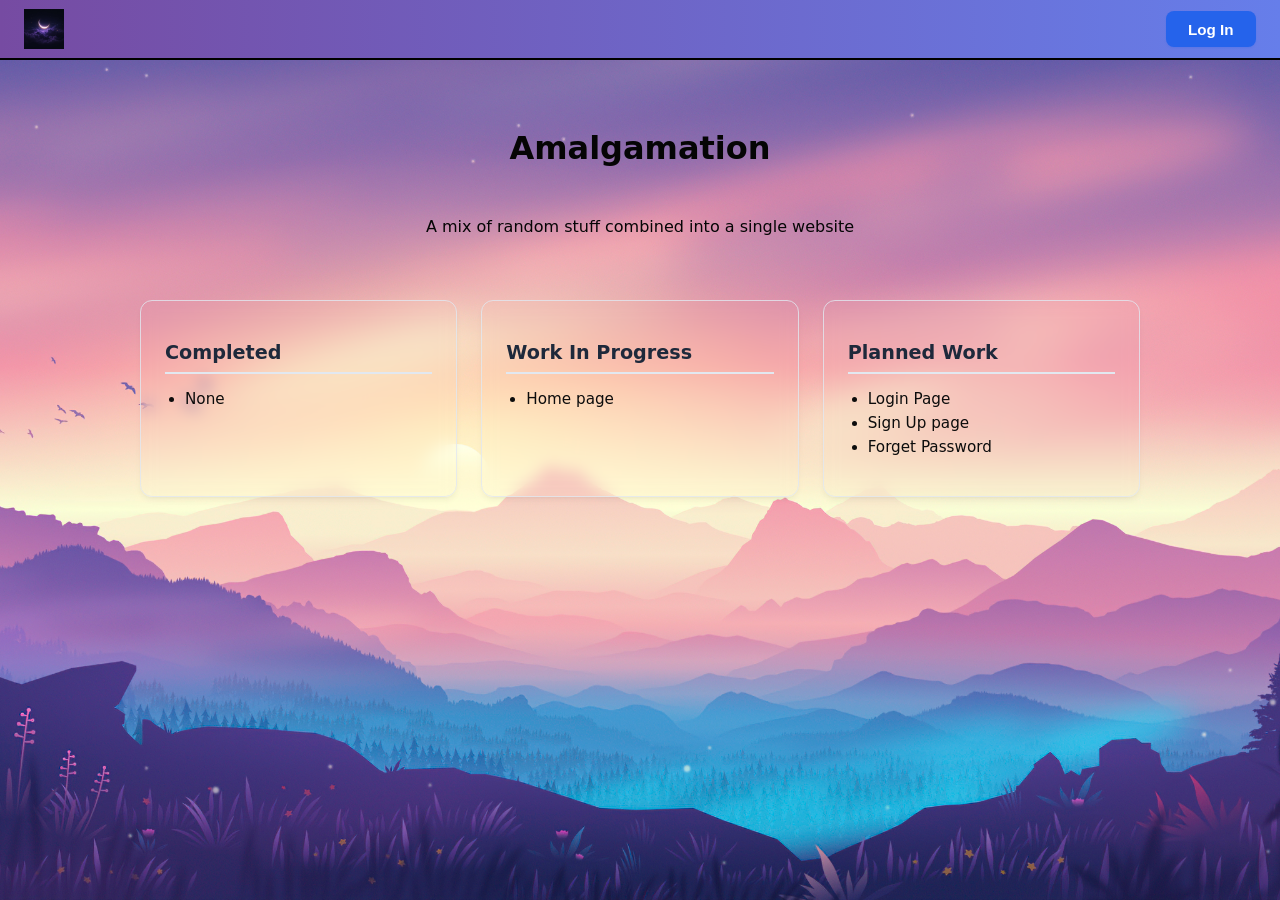
<file: html/index.html>
<!DOCTYPE html>
<html lang="en">

    <head>
        <meta charset="UTF-8">
        <meta name="viewport" content="width=device-width, initial-scale=1.0">
        <title>Minimal Navbar</title>
        <link rel="stylesheet" href="/css/index.css">
    </head>

    <body>

        <header class="navbar-header">
            <nav class="navbar">
                <a href class="logo-link" aria-label="Home">
                    <img src="/photo/test.jpg" alt="Company Logo"
                        class="logo-img">
                </a>
                <div class="nav-actions">
                    <button id="loginBtn" class="btn-login" onclick="login()">Log In</button>
                </div>
            </nav>
        </header>
            <div class="projectInformation">
                <h1 id="websiteTitle">Amalgamation</h1>
                <p id="websiteInformation">A mix of random stuff combined into a
                    single website</p>
            </div>
        <div class="features-container">
            <div class="websiteCompletedFeature feature-card">
                <h2 id="completionStatus">Completed</h2>
                <ul class="completedFeature">
                    <li>None</li>
                </ul>
            </div>
            <div class="websiteWIPFeature feature-card">
                <h2>Work In Progress</h2>
                <ul class="WIPFeature">
                    <li>Home page</li>
                </ul>
            </div>
            <div class="WebsitePlannedFeature feature-card">
                <h2>Planned Work</h2>
                <ul class="plannedFeature">
                    <li>Login Page</li>
                    <li>Sign Up page</li>
                    <li>Forget Password</li>
                </ul>
            </div>
        </div>
        <script src="../js/index.js"></script>
    </body>
</html>
</file>
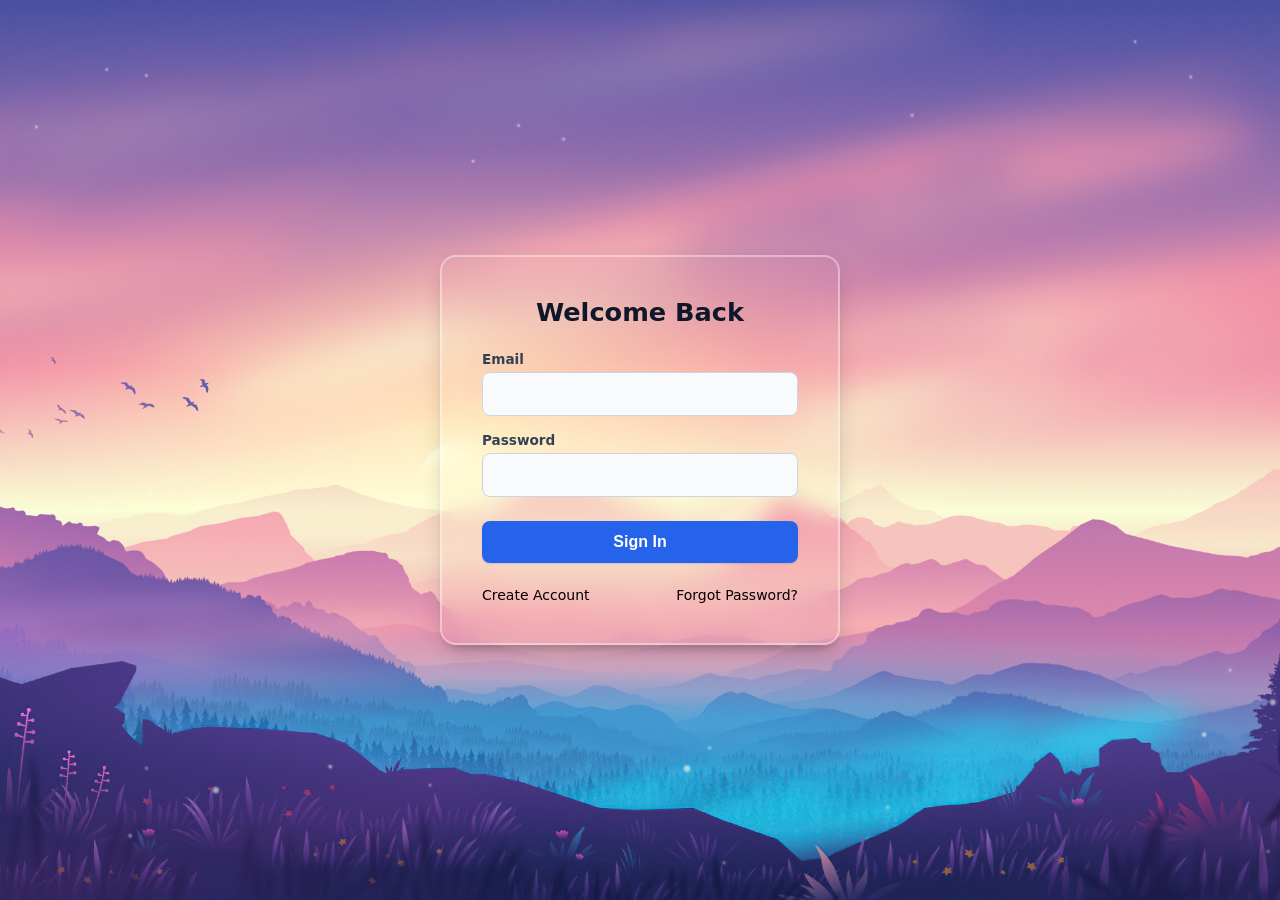
<file: html/signin.html>
<!DOCTYPE html>
<html lang="en">
    <head>
        <meta charset="UTF-8">
        <meta name="viewport" content="width=device-width, initial-scale=1.0">
        <title>Sign In</title>
        <link rel="stylesheet" href="/css/signin.css">
    </head>
    <body>
        <div class="signinForm">
            <form action="/signin" method="post" class="signInForm" autocomplete="off">
                <h2>Welcome Back</h2>

                <label for="email">Email</label>
                <input type="text" name="email" id="email" required />

                <label for="password">Password</label>
                <input type="password" name="password" id="password" required />

                <input type="submit" value="Sign In">
            </form>
            <div class="accountCreation">
                <a href="#">Create Account</a>
                <a href="#">Forgot Password?</a>
            </div>
        </div>
    </body>
</html>
</file>
<file: css/index.css>
html, body {
  height: 100%;
  margin: 0;
  padding: 0;
}

body {
  position: relative;
  font-family: system-ui, -apple-system, BlinkMacSystemFont, 'Segoe UI', Roboto, sans-serif;
  color: #050505;
}


body::before {
  content: "";
  position: absolute;
  inset: 0;
  background-image: url("../photo/test.png");
  background-size: cover;
  background-position: center;
  background-repeat: no-repeat;
  opacity: 1;
  z-index: -1; 
}



.NavbarHeader {
  position: sticky;
  top: 0;
  left: 0;
  width: 100%;
  z-index: 1000;
  box-shadow: 0 1px 3px 0 rgba(0, 0, 0, 0.05);
}

.navbar {
    width: 100%;
    min-height: 60px;
    box-sizing: border-box;
    margin: 0 auto;
    padding: 0 1.5rem;
    display: flex;
    align-items: center;
    justify-content: space-between;
    background: linear-gradient(to right, #764ba2 , #667eea );
    box-sizing: border-box;
    border-bottom: 2px solid #000000;

}

.logo-link {
  display: flex;
  align-items: center;
  text-decoration: none;
}

.logo-img {
  height: 40px;
  width: auto;
  object-fit: contain;
  display: block;
}

.nav-actions {
  display: flex;
  align-items: center;
}

.btn-login {
  background-color: #2563eb;
  color: #ffffff;
  font-size: 0.95rem;
  font-weight: 600;
  padding: 0.6rem 1.4rem;
  border: none;
  border-radius: 8px;
  cursor: pointer;
  transition: all 0.2s ease;
  box-shadow: 0 1px 2px 0 rgba(37, 99, 235, 0.2);
}
.btn-login:hover {
  background-color: #1d4ed8;
  box-shadow: 0 4px 6px -1px rgba(37, 99, 235, 0.3);
}

.projectInformation {
  display: flex;
  flex-direction: column;
  justify-content: center; 
  align-items: center;    
  gap: 0.75rem;           
  margin-top: 3rem;
}

#projectTitle {
font-size: 2.5rem;
  font-weight: 700;
  color: #000511;
  margin: 0; 
}


.features-container {
  display: flex;
  justify-content: center;
  gap: 1.5rem;
  max-width: 1000px;
  margin: 3rem auto 0 auto;
  padding: 0 1.5rem;
  flex-wrap: wrap; 
}

.feature-card {
  /* background: rgba(255, 255, 255, 0.85);  */
  backdrop-filter: blur(8px);
  border: 1px solid rgba(226, 232, 240, 0.8);
  border-radius: 12px;
  padding: 1.5rem;
  flex: 1;
  min-width: 260px;
  box-shadow: 0 4px 6px -1px rgba(0, 0, 0, 0.05), 0 2px 4px -2px rgba(0, 0, 0, 0.05);
  transition: transform 0.2s ease, box-shadow 0.2s ease;
}

.feature-card:hover {
  transform: translateY(-3px);
  box-shadow: 0 10px 15px -3px rgba(0, 0, 0, 0.1);
}

.feature-card h2 {
  font-size: 1.2rem;
  font-weight: 600;
  color: #1e293b;
  margin-bottom: 0.75rem;
  padding-bottom: 0.5rem;
  border-bottom: 2px solid #e2e8f0;
}

.feature-card ul {
  list-style-type: disc;
  padding-left: 1.25rem;
  display: flex;
  flex-direction: column;
  gap: 0.375rem;
}

.feature-card li {
  font-size: 0.95rem;
  color: #0c0c0c;
}
</file>
<file: css/signin.css>
html, body {
  height: 100%;
  margin: 0;
  padding: 0;
}

body {
  position: relative;
  font-family: system-ui, -apple-system, BlinkMacSystemFont, 'Segoe UI', Roboto, sans-serif;
  color: #050505;
  display: flex;          
  justify-content: center;
  align-items: center;    
  background-color: #0f172a;
}

body::before {
  content: "";
  position: absolute;
  inset: 0;
  background-image: url("../photo/test.png");
  background-size: cover;
  background-position: center;
  background-repeat: no-repeat;
  opacity: 1;
  z-index: -1; 
}


.signinForm {
  /* background: rgba(30, 30, 54, 0.55); */
  backdrop-filter: blur(12px);
  -webkit-backdrop-filter: blur(12px);
  padding: 2.5rem;
  border-radius: 16px;
  box-shadow: 0 10px 25px -5px rgba(0, 0, 0, 0.2), 0 8px 10px -6px rgba(0, 0, 0, 0.2);
  width: 100%;
  max-width: 400px;
  box-sizing: border-box;
  border: 2px solid rgba(255, 255, 255, 0.4);
}

.signInForm {
  display: flex;
  flex-direction: column;
}

.signInForm h2 {
  margin: 0 0 1.5rem 0;
  font-size: 1.6rem;
  font-weight: 700;
  color: #0f172a;
  text-align: center;
}

.signInForm label {
  font-size: 0.85rem;
  font-weight: 600;
  color: #334155;
  margin-bottom: 0.3rem;
}

.signInForm input[type="text"],
.signInForm input[type="password"] {
  padding: 0.75rem 1rem;
  border: 1px solid #cbd5e1;
  border-radius: 8px;
  font-size: 1rem;
  outline: none;
  transition: all 0.2s ease;
  background-color: #f8fafc;
  margin-bottom: 1rem;
}

.signInForm input[type="text"]:focus,
.signInForm input[type="password"]:focus {
  border-color: #2563eb;
  background-color: #ffffff;
  box-shadow: 0 0 0 3px rgba(37, 99, 235, 0.15);
}

.signInForm input[type="submit"] {
  background-color: #2563eb;
  color: #ffffff;
  font-size: 1rem;
  font-weight: 600;
  padding: 0.75rem;
  border: none;
  border-radius: 8px;
  cursor: pointer;
  transition: all 0.2s ease;
  margin-top: 0.5rem;
  box-shadow: 0 1px 2px 0 rgba(37, 99, 235, 0.2);
}

.signInForm input[type="submit"]:hover {
  background-color: #1d4ed8;
  box-shadow: 0 4px 6px -1px rgba(37, 99, 235, 0.3);
}

.accountCreation {
  display: flex;
  justify-content: space-between;
  align-items: center;
  margin-top: 1.5rem;
  font-size: 0.875rem;
}

.accountCreation a {
  color: #000000;
  text-decoration: none;
  font-weight: 500;
  transition: color 0.2s;
}

.accountCreation a:hover {
  text-decoration: underline;
  color: #1d4ed8;
}
</file>
